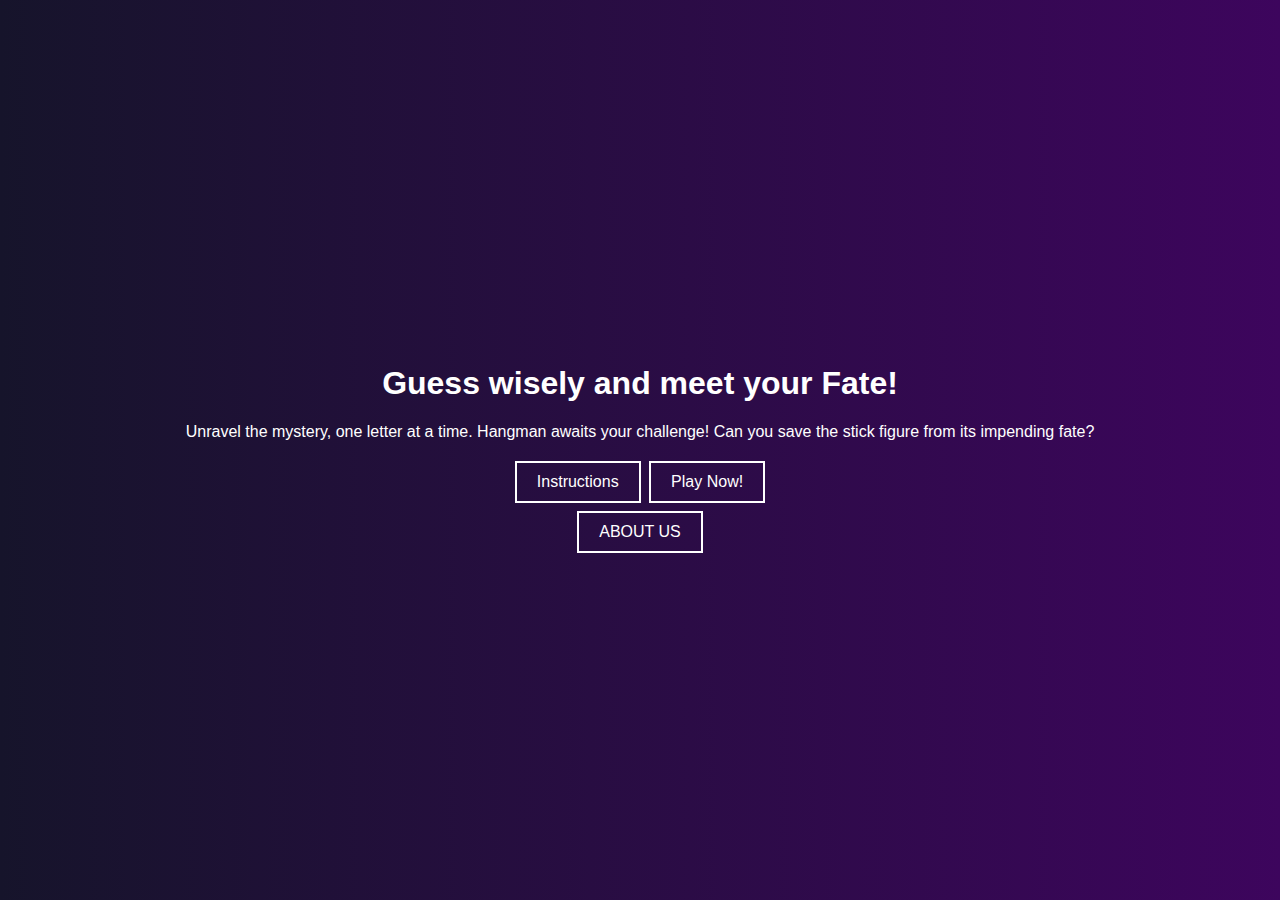
<file: Index.html>
<!DOCTYPE html>
<html lang="en">
<head>
    <meta charset="UTF-8">
    <meta name="viewport" content="width=device-width, initial-scale=1.0">
    <link rel="stylesheet" href="style.css"/>
    <title>Hangman Game</title>
</head>
<body>
    <div class="main-container">
        <h1>Guess wisely and meet your Fate!</h1>
        <p>Unravel the mystery, one letter at a time. Hangman awaits your challenge! Can you save the stick figure from its impending fate?</p>
        <a href="instructions.html"><button class="button" onclick="showInstructions()">Instructions</button></a>
        <button class="button" onclick="startGame()">Play Now!</button>
        <div id="hangmanContainer"><!-- Hangman illustration will go here --></div>
        <a href="#" id="aboutLink"></a>
        <a href="About.html"><button class="button">ABOUT US</button></a>
      </div>
</body>
</html>
</file>
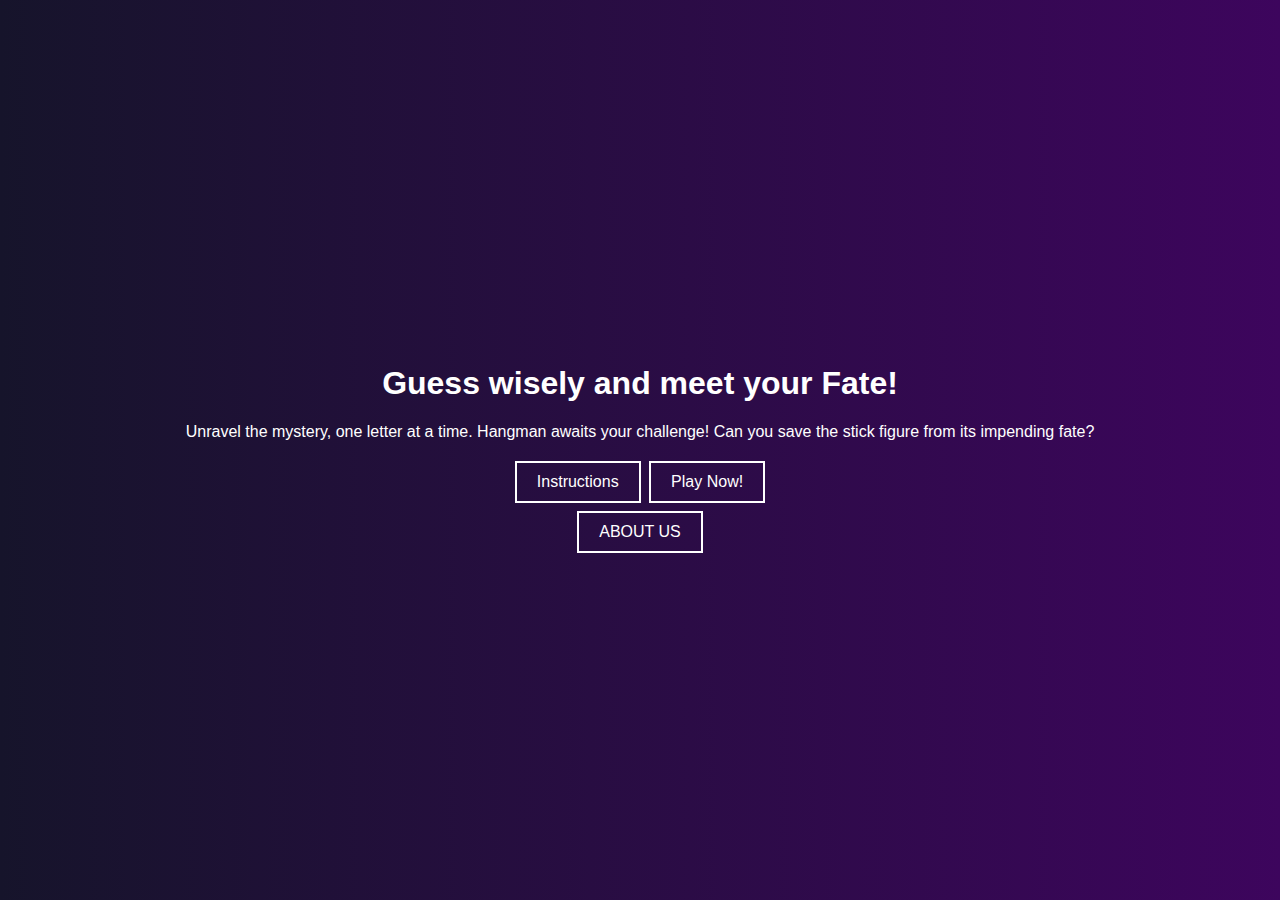
<file: index.html>
<!DOCTYPE html>
<html lang="en">
<head>
    <meta charset="UTF-8">
    <meta name="viewport" content="width=device-width, initial-scale=1.0">
    <link rel="stylesheet" href="style.css"/>
    <title>Hangman Game</title>
</head>
<body>
    <div class="main-container">
        <h1>Guess wisely and meet your Fate!</h1>
        <p>Unravel the mystery, one letter at a time. Hangman awaits your challenge! Can you save the stick figure from its impending fate?</p>
        <a href="Instructions.html"><button class="button" onclick="showInstructions()">Instructions</button></a>
        <a href="https://krishna1584.github.io/demo/"><button class="button" onclick="startGame()">Play Now!</button></a>
        <div id="hangmanContainer"><!-- Hangman illustration will go here --></div>
        <a href="#" id="aboutLink"></a>
        <a href="About.html"><button class="button">ABOUT US</button></a>
      </div>
</body>
</html>
</file>
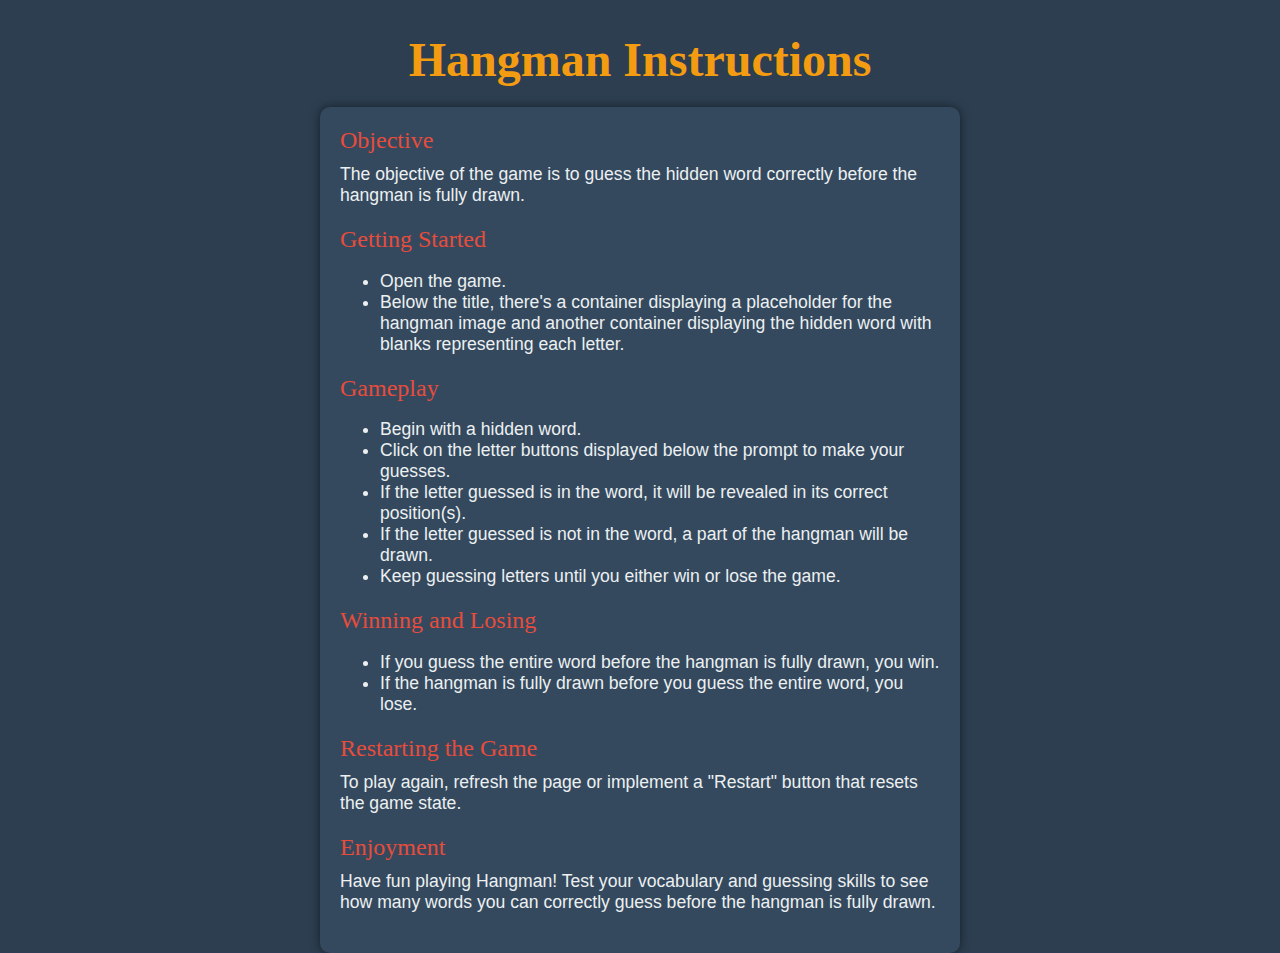
<file: Instructions.html>
<!DOCTYPE html>
<html lang="en">
<head>
  <meta charset="UTF-8">
  <meta name="viewport" content="width=device-width, initial-scale=1.0">
  <title>Hangman Instructions</title>
  <style>
    body {
      background-color: #2C3E50;
      color: #ECF0F1;
      font-family: 'Segoe UI', Tahoma, Geneva, Verdana, sans-serif;
      text-align: center;
      margin: 0;
      padding: 0;
    }
    
    h1 {
      font-family: 'Pacifico', cursive;
      font-size: 3em;
      margin-bottom: 20px;
      color: #F39C12;
    }
    
    p {
      font-size: 1.2em;
      margin-bottom: 20px;
    }

    .instructions {
      max-width: 600px;
      margin: 0 auto;
      padding: 20px;
      background-color: #34495E;
      border-radius: 10px;
      box-shadow: 0px 0px 10px rgba(0, 0, 0, 0.5);
      text-align: left;
    }

    .instruction-item {
      margin-bottom: 20px;
    }

    .instruction-title {
      font-family: 'Lobster', cursive;
      font-size: 1.5em;
      margin-bottom: 10px;
      color: #E74C3C;
    }

    .instruction-description {
      font-size: 1.1em;
      color: #ECF0F1;
    }
  </style>
</head>
<body>
  <h1>Hangman Instructions</h1>
  <div class="instructions">
    <div class="instruction-item">
      <div class="instruction-title">Objective</div>
      <div class="instruction-description">The objective of the game is to guess the hidden word correctly before the hangman is fully drawn.</div>
    </div>
    <div class="instruction-item">
      <div class="instruction-title">Getting Started</div>
      <div class="instruction-description">
        <ul>
          <li>Open the game.</li>
          <li>Below the title, there's a container displaying a placeholder for the hangman image and another container displaying the hidden word with blanks representing each letter.</li>
        </ul>
      </div>
    </div>
    <div class="instruction-item">
      <div class="instruction-title">Gameplay</div>
      <div class="instruction-description">
        <ul>
          <li>Begin with a hidden word.</li>
          <li>Click on the letter buttons displayed below the prompt to make your guesses.</li>
          <li>If the letter guessed is in the word, it will be revealed in its correct position(s).</li>
          <li>If the letter guessed is not in the word, a part of the hangman will be drawn.</li>
          <li>Keep guessing letters until you either win or lose the game.</li>
        </ul>
      </div>
    </div>
    <div class="instruction-item">
      <div class="instruction-title">Winning and Losing</div>
      <div class="instruction-description">
        <ul>
          <li>If you guess the entire word before the hangman is fully drawn, you win.</li>
          <li>If the hangman is fully drawn before you guess the entire word, you lose.</li>
        </ul>
      </div>
    </div>
    <div class="instruction-item">
      <div class="instruction-title">Restarting the Game</div>
      <div class="instruction-description">To play again, refresh the page or implement a "Restart" button that resets the game state.</div>
    </div>
    <div class="instruction-item">
      <div class="instruction-title">Enjoyment</div>
      <div class="instruction-description">Have fun playing Hangman! Test your vocabulary and guessing skills to see how many words you can correctly guess before the hangman is fully drawn.</div>
    </div>
  </div>
</body>
</html>
</file>
<file: style.css>
body {
    background: linear-gradient(to right, #16142b, #3d055d);
    color: white;
    font-family: 'Arial', sans-serif;
    text-align: center;
    margin: 0;
    padding: 0;
    display: flex;
    justify-content: center;
    align-items: center;
    height: 100vh;
  }
  .main-container {
    width: 80%;
    margin: auto;
  }
  .button {
    background-color: transparent;
    border: 2px solid white;
    color: white;
    padding: 10px 20px;
    text-align: center;
    text-decoration: none;
    display: inline-block;
    font-size: 16px;
    margin: 4px 2px;
    cursor: pointer;
    transition: background-color 0.3s ease;
  }
  .button:hover {
    background-color: white;
    color: #2c3e50;
  }
  #aboutLink {
    position: absolute;
    top: 20px;
    right: 20px;
  }
</file>
